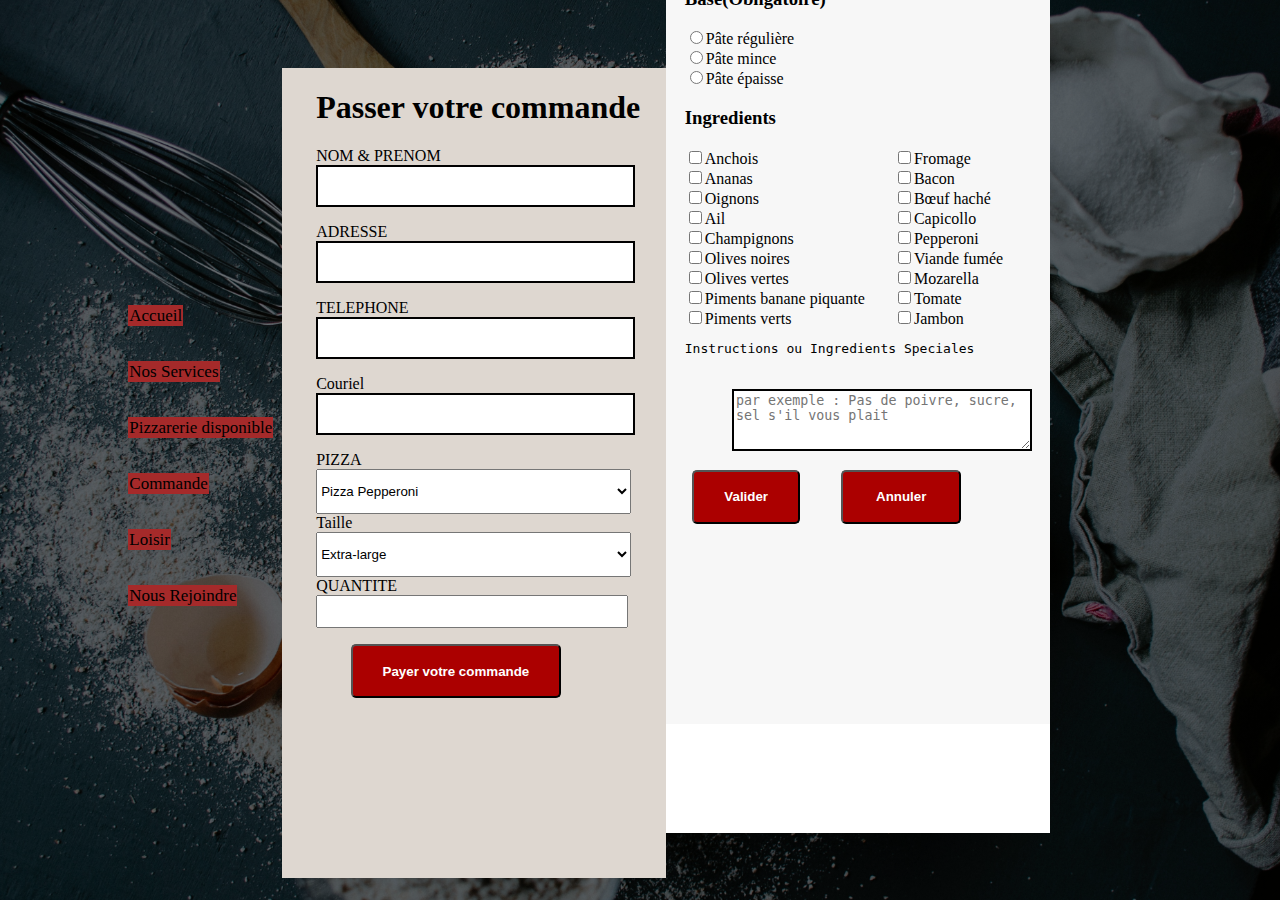
<file: Commande/commande.html>
<!DOCTYPE html>
<html>
<head>
	<meta charset="utf-8">
	<title>Faire votre commande</title>
	<link rel="icon" href="image/logo_pizza.png">
    <link rel="stylesheet" type="text/css" href="commande.css">
</head>
<body>
   

<div id="corp">

	<nav id="entete">
			
        <ul class="menu">
            <li><a href="../Accueil/index.html">Accueil</a></li>
            <li><a href="../Nos services/Nos services.html">Nos Services</a></li>
            <li><a href="../Pizzarerie/Pizzarie.html">Pizzarerie disponible</a></li>
            <li><a href="#">Commande</a></li>
            <li><a href="../Loisir/Loisir.html">Loisir</a></li>
            <li><a href="../Nous Rejoindre/Nous rejoindre.html">Nous Rejoindre</a></li>
        </ul>

    </nav>

	<div id="principale">
	   
		<div id="formulaire">

			<div id="gauche">
				<div id="texte">
                    <h1>Passer votre commande</h1>
			        <label>NOM & PRENOM</label><br>
			        <input type="text" Name="Nom">
				        <p></p>
			        <label>ADRESSE</label><br>
			        <input type="text" Name="adresse"><br>
				        <p></p>
			       <label>TELEPHONE</label><br>
			       <input type="number"> <br>
				       <p></p>
					<label>Couriel</label><br>
					<input type="text" Name="email">
						<p></p>
				</div>
				 
			    <div id="pizza">
				  <div>
					<label>PIZZA</label>
					<select name="Select" id="select" placeholder="select">
						   <option>Pizza Pepperoni</option>
						   <option>Pizza Diavola</option>
						   <option>Pizza Napolitaine</option>
						   <option>Pizza Hawaienne</option>
						   <option>Pizza Silicienne</option>
						   <option>Pizza Capricciosa</option>
						   <option>Pizza Montagnarde</option>
						   <option>Pizza au saumon fume</option>
						   <option>Pizza Marinara</option>
						   <option>Pizza Quatre saisons</option>
						   <option>Pizza Calzone</option>
						   <option>Pizza Toute garnie</option>
						   <option>Pizza a la viande fumee</option>
						   <option>Pizza Vegetariennes</option>
						   <option>Pizza Viande Extra</option>
						   <option>Special Pizza au Chocolat</option>
				     </select>
				 </div>
	   
				 <div>
					 <label>Taille</label>
					 <select name="text" id="mois">
						   <option>Extra-large</option>
						   <option>Large</option>
						   <option>Medium</option>
						   <option>Small</option>
				      </select>
				   </div>
	   
				   <div id="quantite">
					   <label>QUANTITE</label><br>
					   <input type="number"> <br>
						    <p></p>
				
				   <button class="commande" type="submit">Payer votre commande</button><br><br>
	   
			  </div>

		   </div>

			<div id="droite">

               <div id="contenue">
                  <h2>Confectionner a votre gout votre pizza </h2>
				
				<div id="contenue2">
				  <h3>Base(Obligatoire)</h3>
				  <input class="bordure" type="radio" name="base" value="Pâte régulière">Pâte régulière</input><br>
				  <input type="radio" name="base" value="Pâte mince">Pâte mince</input><br>
				  <input type="radio" name="base" value="Pâte épaisse">Pâte épaisse</input><br>
				</div>

				  <h3 class="ingredient">Ingredients</h3>

			  <div id="contenue3">
				
				<div id="left">
				  <input type="checkbox" name="Ingredients" value="Anchois">Anchois</input><br>
				  <input type="checkbox" name="Ingredients" value="Ananas">Ananas</input><br>
				  <input type="checkbox" name="Ingredients" value="Oignons">Oignons</input><br>
				  <input type="checkbox" name="Ingredients" value="Ail">Ail</input><br>
				  <input type="checkbox" name="Ingredients" value="Champignons">Champignons</input><br>
				  <input type="checkbox" name="Ingredients" value="Olives noires">Olives noires</input><br>
				  <input type="checkbox" name="Ingredients" value="Olives vertes">Olives vertes</input><br>
				  <input type="checkbox" name="Ingredients" value="Piments banane piquante">Piments banane piquante</input><br>
				  <input type="checkbox" name="Ingredients" value="Piments verts">Piments verts</input><br>
				</div>

			    <div id="right">
				  <input type="checkbox" name="Ingredients" value="Fromage">Fromage</input><br>
				  <input type="checkbox" name="Ingredients" value="Bacon">Bacon</input><br>
				  <input type="checkbox" name="Ingredients" value="Bœuf haché">Bœuf haché</input><br>
				  <input type="checkbox" name="Ingredients" value="Capicollo">Capicollo</input><br>
				  <input type="checkbox" name="Ingredients" value="Pepperoni">Pepperoni</input><br>
				  <input type="checkbox" name="Ingredients" value="Viande fumée">Viande fumée</input><br>
				  <input type="checkbox" name="Ingredients" value="Mozarella">Mozarella</input><br>
				  <input type="checkbox" name="Ingredients" value="Tomate">Tomate</input><br>
				  <input type="checkbox" name="Ingredients" value="Jambon">Jambon</input><br>
                </div>
			</div>

			<div id="instruction">
				  <pre><label>Instructions ou Ingredients Speciales</label><br>
				  <textarea placeholder="par exemple : Pas de poivre, sucre, sel s'il vous plait"></textarea></pre> 
						 <p></p>
			</div>  
               
			<!-- <div id="quantite">
				 <label>QUANTITE</label><br>
				 <input type="number"> <br>
					 <p></p>
			</div> -->
                      
			<div id="bouton">
			  <div>
				<button type="submit">Valider</button>
			  </div>

			  <div class="bt">
				<button>Annuler</button>
			  </div>

			</div>

		   </div>
	   
		</div>

   </div>


<div>

</body>
</html>
</file>
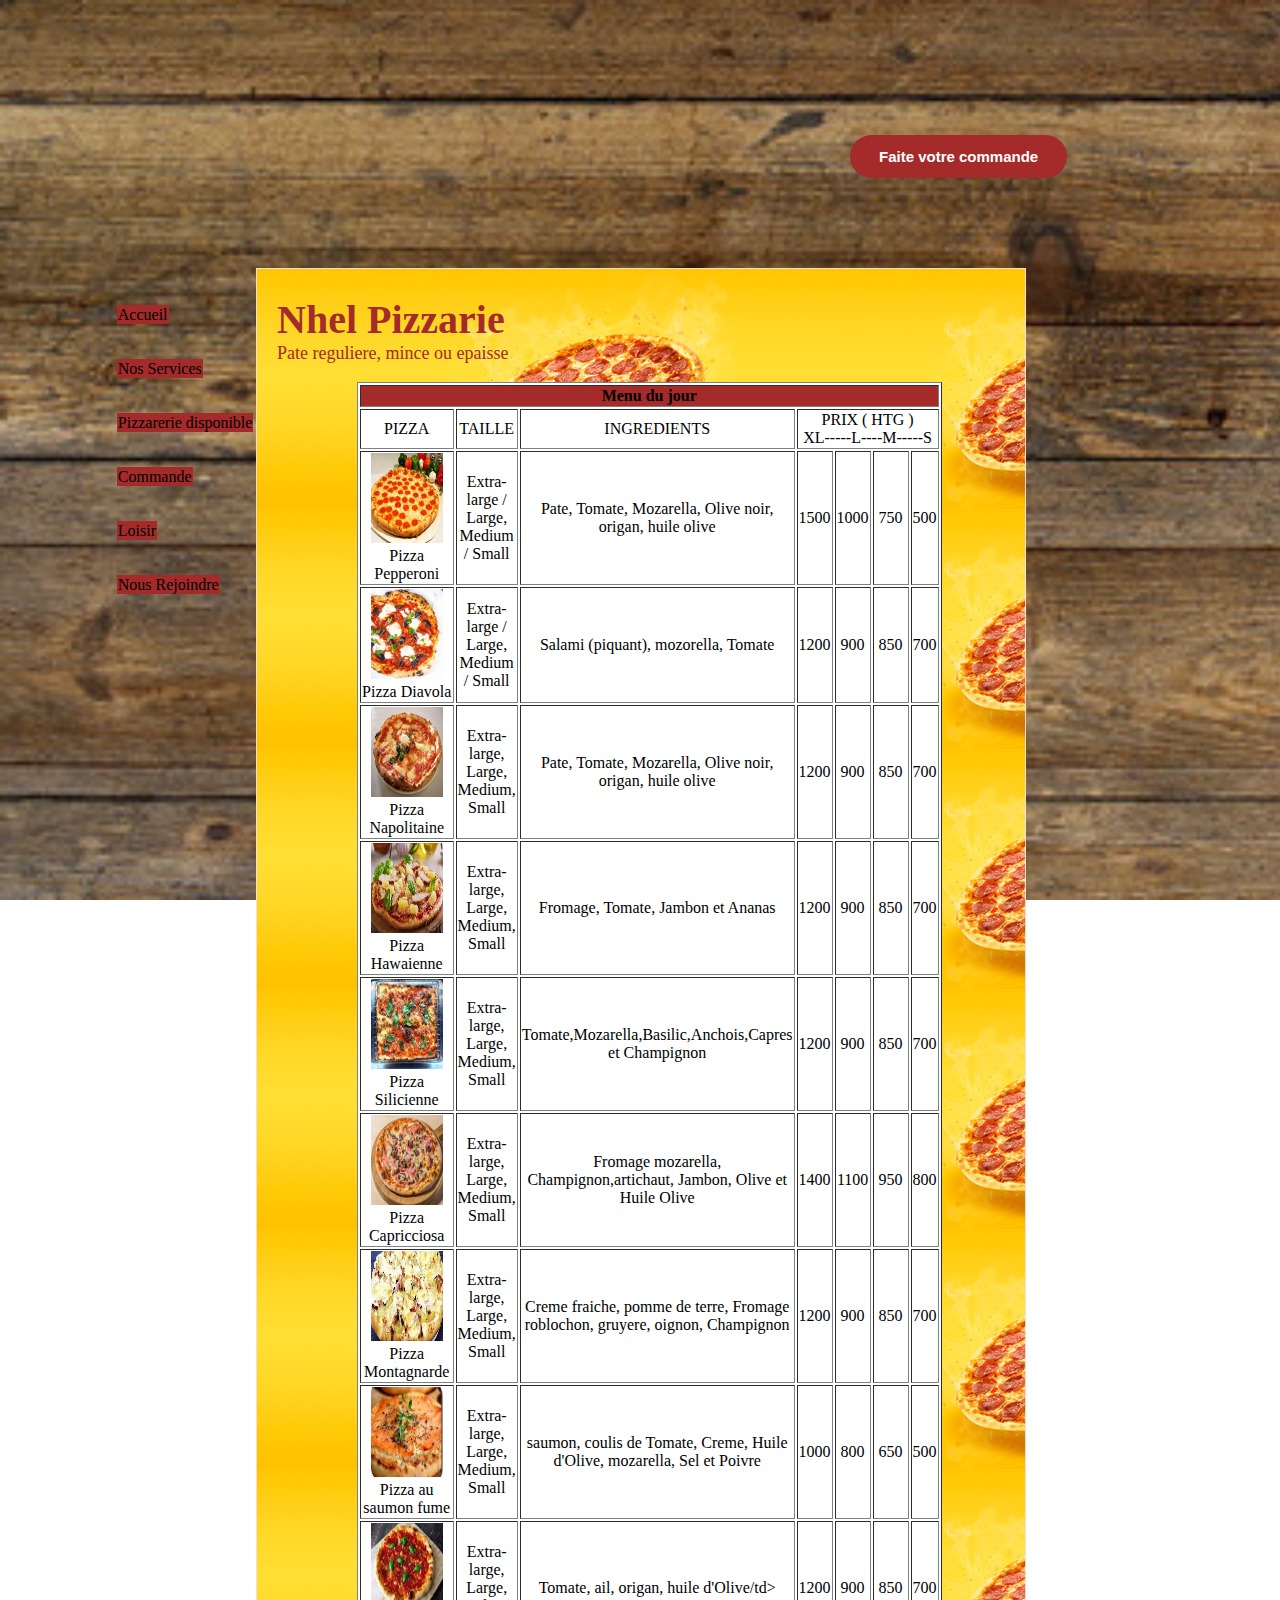
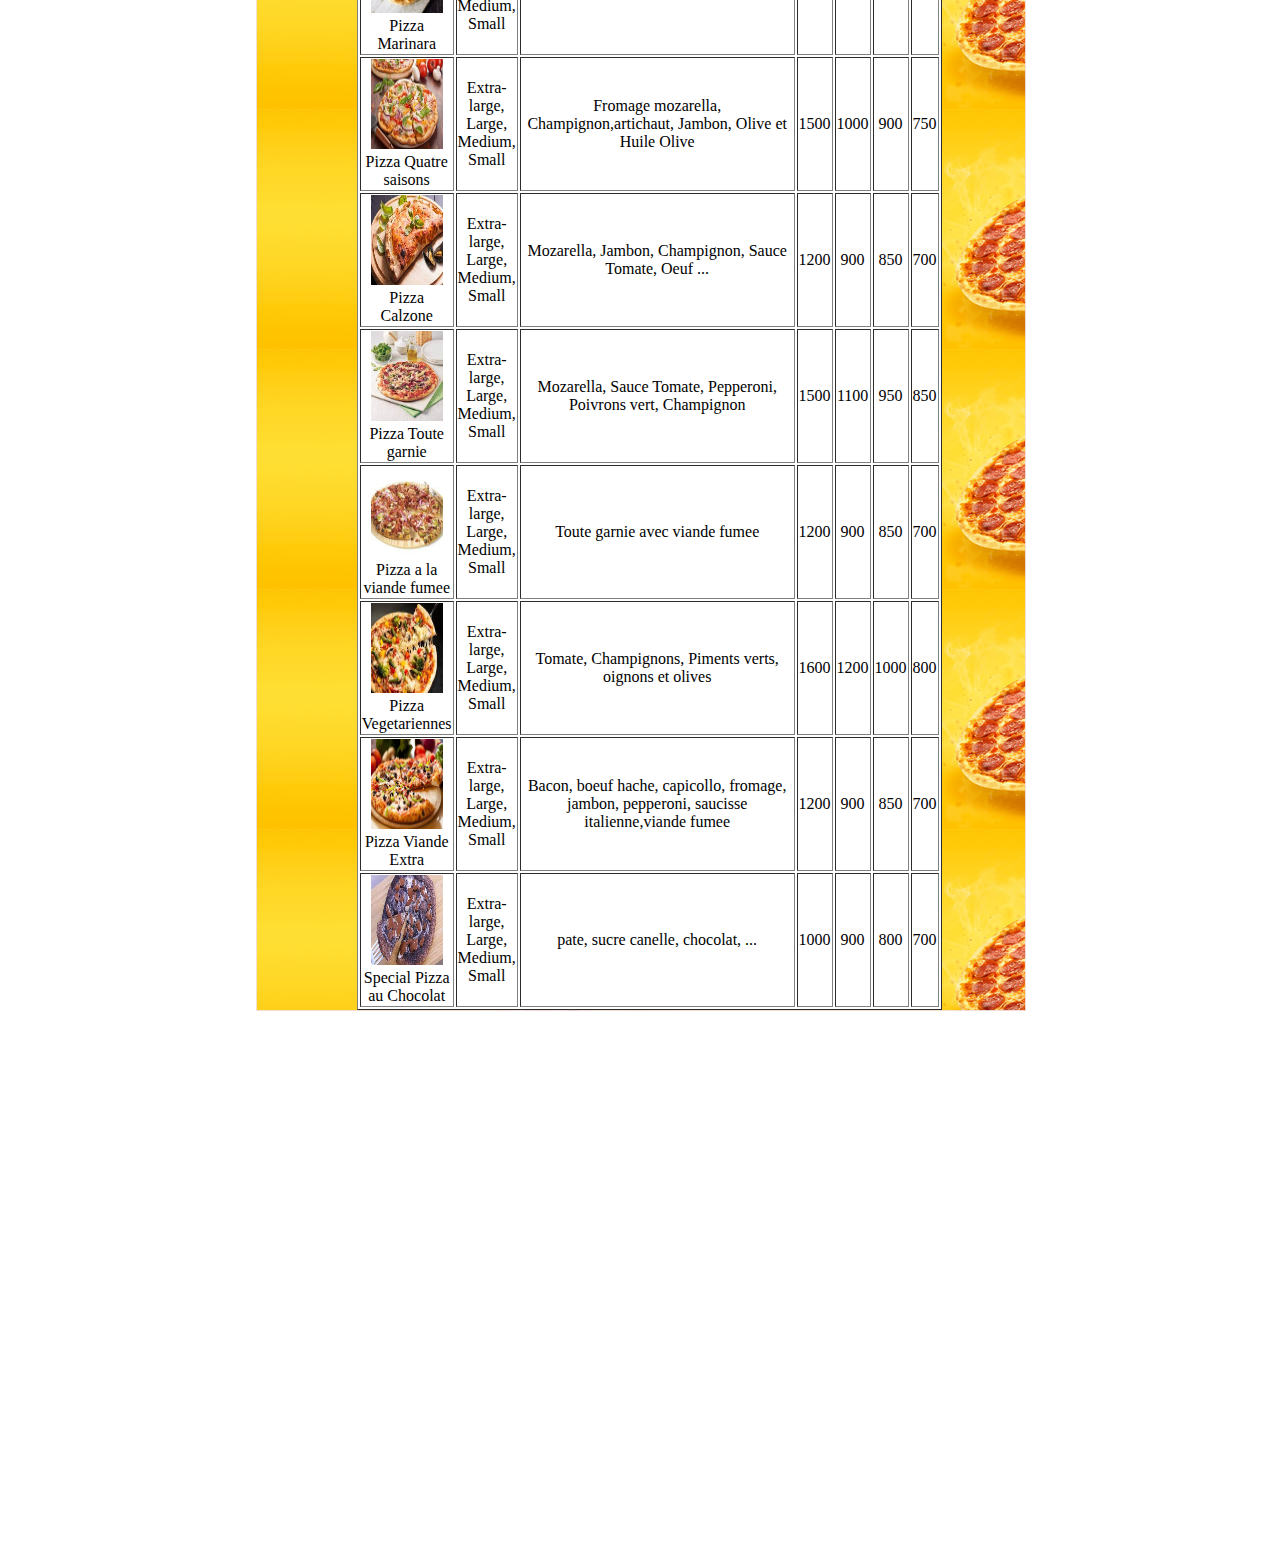
<file: Nos services/Nos services.html>
<!DOCTYPE html>
<html>
<head>
	<meta charset="utf-8">
	<title>Menu</title>
	<link rel="icon" href="image/logo_pizza.png">
    <link rel="stylesheet" type="text/css" href="Nos services.css">
</head>
<body>
  <div id="principale">
    <nav id="entete">
	<header>	
        <ul class="menu">
            <li><a href="../Accueil/index.html">Accueil</a></li>
            <li><a href="#">Nos Services</a></li>
            <li><a href="../Pizzarerie/Pizzarie.html">Pizzarerie disponible</a></li>
            <li><a href="../Commande/commande.html">Commande</a></li>
            <li><a href="../Loisir/Loisir.html">Loisir</a></li>
            <li><a href="../Nous Rejoindre/Nous rejoindre.html">Nous Rejoindre</a></li>
        </ul>

    </nav>

    <div id="menuTelephone">
        <ul class="MenuDeroulant">
             <li><a class="boutonMenu" href="#">Menu</a>
                  <ul class="sousMenu">
                     <li><a href="../Accueil/index.html">Accueil</a></li>
                     <li><a href="../Nos services/Nos services.html">Nos services</a></li>
                     <li><a href="../Pizzarerie/Pizzarie.html">Pizzarie</a></li>
                     <li><a href="../Commande/commande.html">Commande</a></li>
                     <li><a href="#">Loisir</a></li>
                     <li><a href="../Nous Rejoindre/Nous rejoindre.html">Nous rejoindre</a></li>
                 </ul>
             </li> 
        </ul>    
    </div>

</header>
   
  <div id="contenue1">

    <div id="gauche">
        
    </div>

    <div id="droite">
        <button><a href="../Commande/commande.html">Faite votre commande</a></button>
    </div>

  </div>
    <div id="contenue2">
 
     <div id="texte">
        <h1 class="texte2">Nhel Pizzarie</h1>
        <p>Pate reguliere, mince ou epaisse</p>
    </div>

    <div id="tableau">

      <table border="1"  >
        <thead> <th colspan="7" bgcolor=" brown"> Menu du jour</th>
            <tbody>
                <tr>
                    <td>PIZZA</td>
                    <td>TAILLE</td>
                    <td rowspan="1">INGREDIENTS</td>
                     <td colspan="4" >PRIX ( HTG ) <br>XL-----L----M-----S</td>
                </tr>

                <tr>
                    <td><img class="image" src="image/pepperoni.jpg"><br>Pizza Pepperoni</td>
                    <td>Extra-large / Large, Medium / Small</td>
                    <td>Pate, Tomate, Mozarella, Olive noir, origan, huile olive</td>
                    <td>1500</td>
                    <td>1000</td>
                    <td>750</td>
                    <td>500</td>
                </tr>

                <tr>
                    <td><img class="image" src="image/diavola.jpg"><br>Pizza Diavola</td>
                    <td>Extra-large / Large, Medium / Small</td>
                    <td>Salami (piquant), mozorella, Tomate</td>
                    <td>1200</td>
                    <td>900</td>
                    <td>850</td>
                    <td>700</td>
                </tr> 
                
                <tr>
                    <td><img class="image" src="image/napolitaine.jpg"><br>Pizza Napolitaine</td>
                    <td>Extra-large, Large, Medium, Small</td>
                    <td>Pate, Tomate, Mozarella, Olive noir, origan, huile olive</td>
                    <td>1200</td>
                    <td>900</td>
                    <td>850</td>
                    <td>700</td>
                </tr>

                <tr >
                    <td><img class="image" src="image/hawainne.jpg"><br>Pizza Hawaienne</td>
                    <td>Extra-large, Large, Medium, Small</td>
                    <td>Fromage, Tomate, Jambon et Ananas</td>
                    <td>1200</td>
                    <td>900</td>
                    <td>850</td>
                    <td>700</td>
                </tr>

                <tr>
                    <td><img class="image" src="image/silicienne.jpg"><br>Pizza Silicienne</td>
                    <td>Extra-large, Large, Medium, Small</td>
                    <td>Tomate,Mozarella,Basilic,Anchois,Capres et Champignon</td>
                    <td>1200</td>
                    <td>900</td>
                    <td>850</td>
                    <td>700</td>
                </tr>

                <tr>
                    <td><img class="image" src="image/capricciosa.jpg"><br>Pizza Capricciosa</td>
                    <td>Extra-large, Large, Medium, Small</td>
                    <td>Fromage mozarella, Champignon,artichaut, Jambon, Olive et Huile Olive</td>
                    <td>1400</td>
                    <td>1100</td>
                    <td>950</td>
                    <td>800</td>
                </tr>

                <tr>
                    <td><img class="image" src="image/montagnarde.jpg"><br>Pizza Montagnarde</td>
                    <td>Extra-large, Large, Medium, Small</td>
                    <td>Creme fraiche, pomme de terre, Fromage roblochon, gruyere, oignon, Champignon</td>
                    <td>1200</td>
                    <td>900</td>
                    <td>850</td>
                    <td>700</td>
                </tr> 

                <tr>
                    <td><img class="image" src="image/saumon.jpg"><br>Pizza au saumon fume</td>
                    <td>Extra-large, Large, Medium, Small</td>
                    <td>saumon, coulis de Tomate, Creme, Huile d'Olive, mozarella, Sel et Poivre</td>
                    <td>1000</td>
                    <td>800</td>
                    <td>650</td>
                    <td>500</td>
                </tr> 

                <tr>
                    <td><img class="image" src="image/marinara.jpg"><br>Pizza Marinara</td>
                    <td>Extra-large, Large, Medium, Small</td>
                    <td>Tomate, ail, origan, huile d'Olive/td>
                    <td>1200</td>
                    <td>900</td>
                    <td>850</td>
                    <td>700</td>
                </tr>
                
                <tr>
                    <td><img class="image" src="image/quatre_saisons.jpg"><br>Pizza Quatre saisons</td>
                    <td>Extra-large, Large, Medium, Small</td>
                    <td>Fromage mozarella, Champignon,artichaut, Jambon, Olive et Huile Olive</td>
                    <td>1500</td>
                    <td>1000</td>
                    <td>900</td>
                    <td>750</td>
                </tr>

                <tr>
                    <td><img class="image" src="image/calzone.jpg"><br>Pizza Calzone</td>
                    <td>Extra-large, Large, Medium, Small</td>
                    <td>Mozarella, Jambon, Champignon, Sauce Tomate, Oeuf ...</td>
                    <td>1200</td>
                    <td>900</td>
                    <td>850</td>
                    <td>700</td>
                </tr>

                <tr>
                    <td><img class="image" src="image/garnie.jpg"><br>Pizza Toute garnie</td>
                    <td>Extra-large, Large, Medium, Small</td>
                    <td>Mozarella, Sauce Tomate, Pepperoni, Poivrons vert, Champignon</td>
                    <td>1500</td>
                    <td>1100</td>
                    <td>950</td>
                    <td>850</td>
                </tr>

                <tr>
                    <td><img class="image" src="image/viande_fume.jpg"><br>Pizza a la viande fumee</td>
                    <td>Extra-large, Large, Medium, Small</td>
                    <td>Toute garnie avec viande fumee</td>
                    <td>1200</td>
                    <td>900</td>
                    <td>850</td>
                    <td>700</td>
                </tr>

                <tr>
                    <td><img class="image" src="image/vegetarienne.jpg"><br>Pizza Vegetariennes</td>
                    <td>Extra-large, Large, Medium, Small</td>
                    <td>Tomate, Champignons, Piments verts, oignons et olives</td>
                    <td>1600</td>
                    <td>1200</td>
                    <td>1000</td>
                    <td>800</td>
                </tr>

                <tr>
                    <td><img class="image" src="image/viande-extra.jpg"><br>Pizza Viande Extra</td>
                    <td>Extra-large, Large, Medium, Small</td>
                    <td>Bacon, boeuf hache, capicollo, fromage, jambon, pepperoni, saucisse italienne,viande fumee</td>
                    <td>1200</td>
                    <td>900</td>
                    <td>850</td>
                    <td>700</td>
                </tr>

                <tr>
                    <td><img class="image" src="image/chocolat.jpg"><br> Special Pizza au Chocolat</td>
                    <td>Extra-large, Large, Medium, Small</td>
                    <td>pate, sucre canelle, chocolat, ...</td>
                    <td>1000</td>
                    <td>900</td>
                    <td>800</td>
                    <td>700</td>
                </tr>

            </tbody>
            
        </thead>
      </table>

    </div>
</div>
</div>

</body>
</html>
</file>
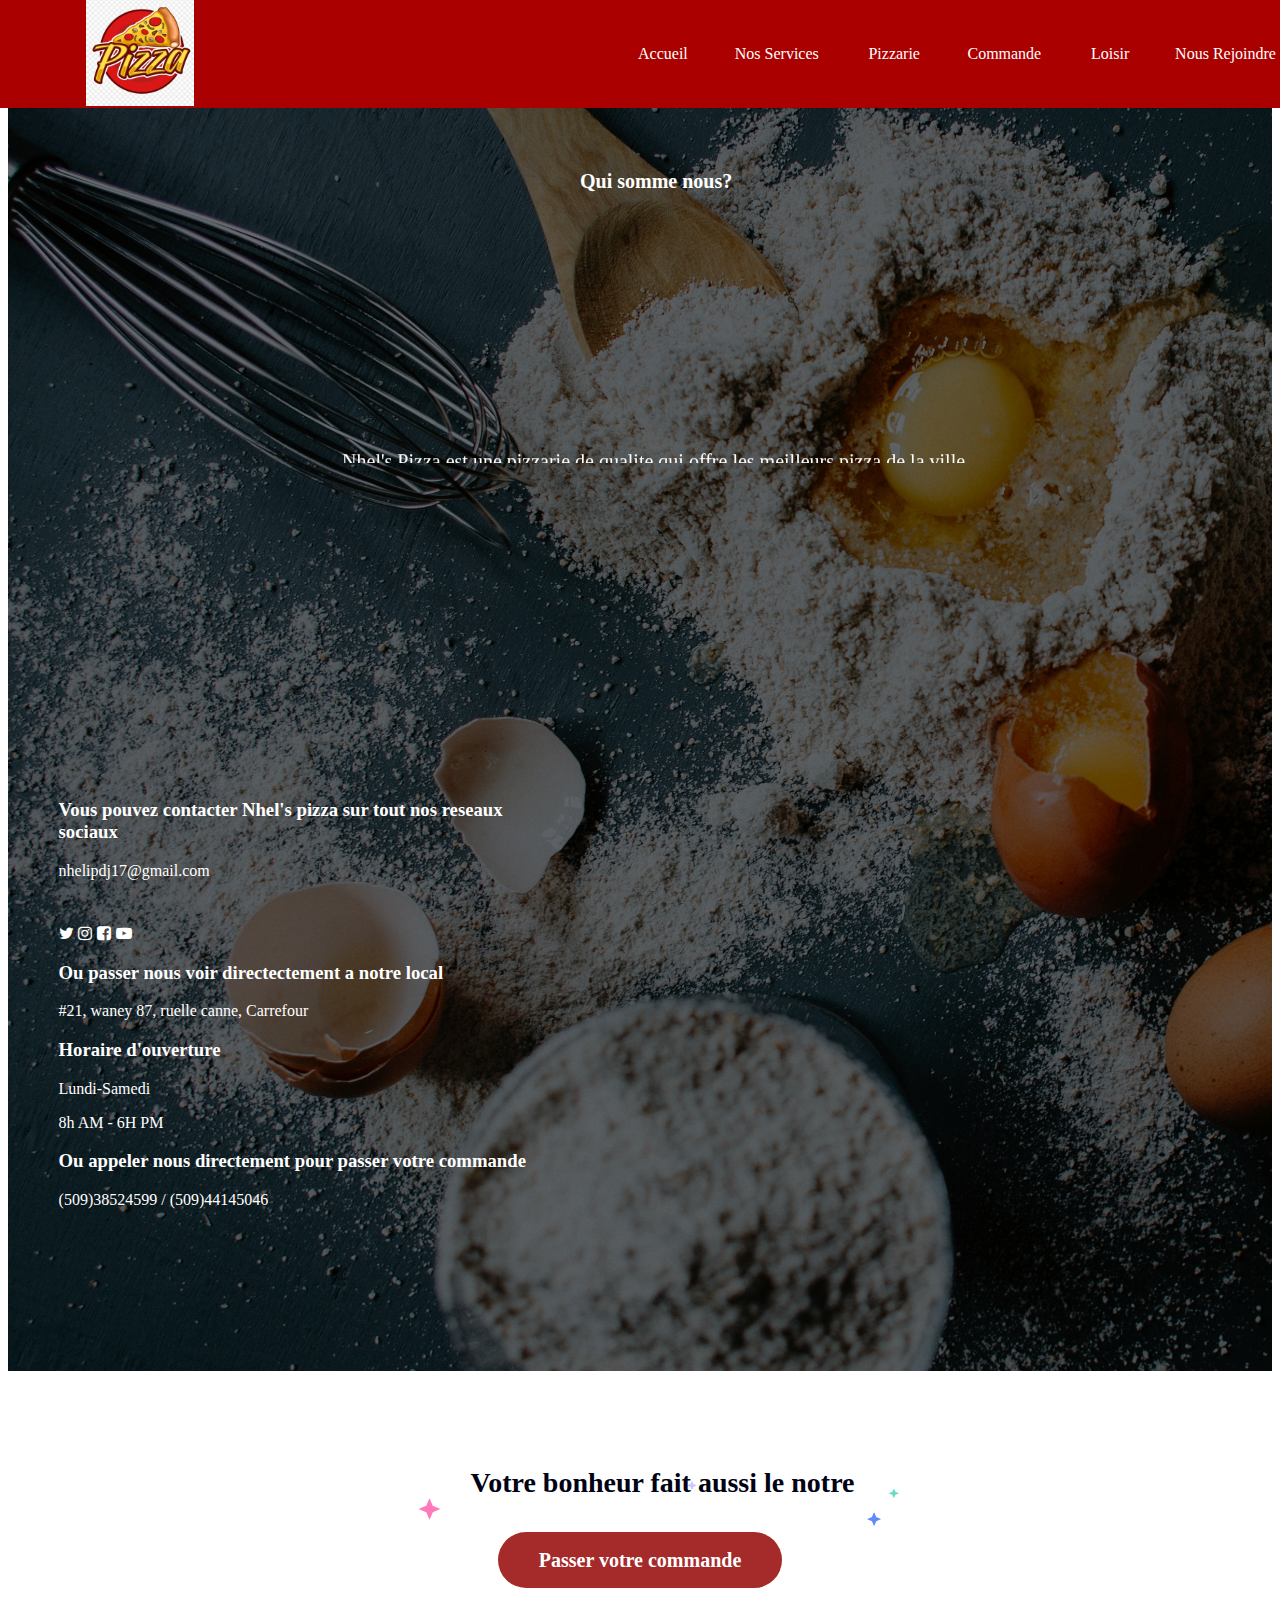
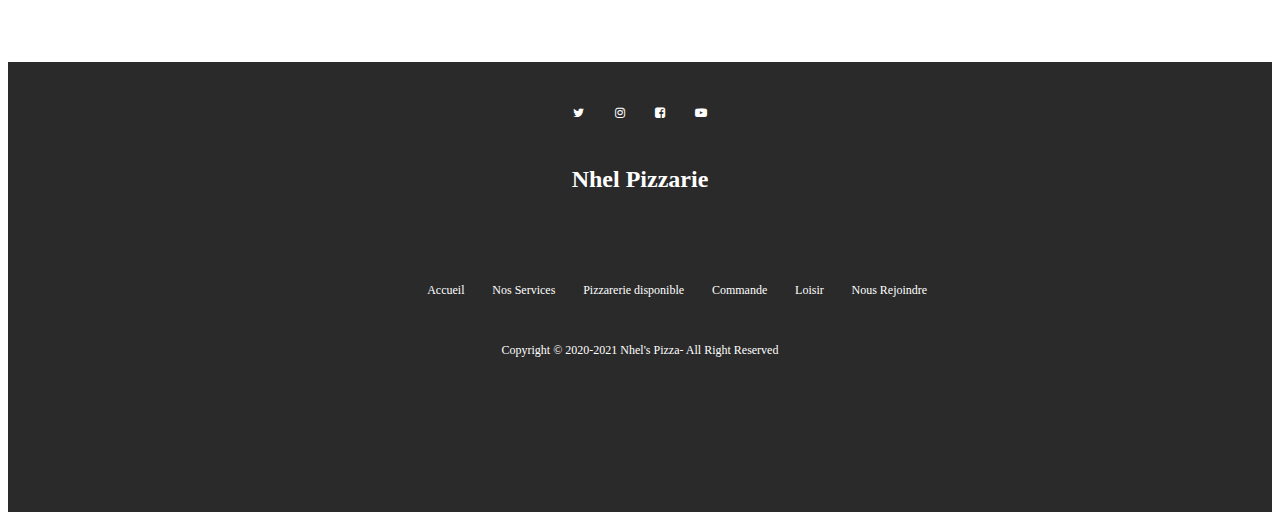
<file: Nous Rejoindre/Nous rejoindre.html>
<!DOCTYPE html>
<html>
<head>
	<meta charset="utf-8">
	<title>Nous Rejoindre</title>
    <link rel="icon" href="image/logo_pizza.png">
    <link rel="stylesheet" type="text/css" href="Nous rejoindre.css">
    <link href="https://stackpath.bootstrapcdn.com/font-awesome/4.7.0/css/font-awesome.min.css" rel="stylesheet">
</head>
<body>

    <header>
		<nav id="entete">

			<div id="logo_princ">
              <img class="logo" src="image/Pizza-logo.png">
			</div>

			<ul class="menu">
				<li><a href="../Accueil/index.html">Accueil</a></li>
				<li><a href="../Nos services/Nos services.html">Nos Services</a></li>
				<li><a href="../Pizzarerie/Pizzarie.html">Pizzarie</a></li>
				<li><a href="../Commande/commande.html">Commande</a></li>
				<li><a href="../Loisir/Loisir.html">Loisir</a></li>
				<li><a href="#">Nous Rejoindre</a></li>
			</ul>
		</nav>
  </header>

<div class="principale">
    <div>
        <h1>Nous Sommes heureux de vous servir les meilleures pizza ! Contacter nous.</h1>
    </div>

<div id="Boite">
<div id="boite">
<h2>Qui somme nous?</h2>
<marquee direction="up" scrollamount="2" height="250" width="450">Nhel's Pizza est une pizzarie de qualite qui offre les meilleurs pizza de la ville. Nous offrons un service en ligne qui permette a nos clients de passer leur commande en etant chez eux. Depuis 1 an sur le terrain, Nhel's Pizzarie permet de manger quelque chose de succulent assez rapidement, et sans grande préparation. Si vous décidez de commander une pizza dans une pizzeria, n'hesiter pas a passer votre commande avec Nhel's Pizzarie. Vous ne serez pas decu .</marquee>
</div>
</div>



    <div id="contact">
        <h3>Vous pouvez contacter Nhel's pizza sur tout nos reseaux sociaux</h3>
        <p>nhelipdj17@gmail.com</p>
        <div id="onglet">
            <a class="icon" href="https://twitter.com"><i class="fa fa-twitter"></i></a>
            <a class="icon" href="https://www.instagram.com"><i class="fa fa-instagram"></i></a>
            <a class="facebook" href="https://web.facebook.com"><i class="fa fa-facebook-square" aria-hidden="true"></i></a>
            <a class="icon" href="https://www.youtube.com"><i class="fa fa-youtube-play"></i></a>
         </div>
        <h3>Ou passer nous voir directectement a notre local</h3>
        <p>#21, waney 87, ruelle canne, Carrefour</p>
         <h3>Horaire d'ouverture</h3>
         <p>Lundi-Samedi</p>
         <p>8h AM - 6H PM</p>

         <h3>Ou appeler nous directement pour passer votre commande</h3>
         <p> (509)38524599 / (509)44145046</p>
    </div>

    <!-- <div class="map">
        <iframe src="https://www.google.com/maps/embed?pb=!1m18!1m12!1m3!1d753.5139744174899!2d-72.3048807707821!3d40.936442098706756!2m3!1f0!2f0!3f0!3m2!1i1024!2i768!4f13.1!3m3!1m2!1s0x89e8bddf7f1201f1%3A0xa38088f713af422a!2s2408%20Montauk%20Hwy%20%232a%2C%20Bridgehampton%2C%20NY%2011932%2C%20%C3%89tats-Unis!5e0!3m2!1sfr!2sht!4v1633099103800!5m2!1sfr!2sht" style="border:0;" allowfullscreen="" loading="lazy"></iframe>
    </div> -->

</div>

<div id="contenue2">
    <img class="etoile" src="image/etoile2.svg">
    <h2>Votre bonheur fait aussi le notre</h2>
    
    <a class="bouton" href="index">Passer votre commande</a>
    
</div>
<footer>
    <div id="footer">
     
        <div id="onglet">
           <!-- <h2>CONNECTE-TOI AVEC NOUS</h2> -->
           <a class="icon" href="https://twitter.com"><i class="fa fa-twitter"></i></a>
           <a class="icon" href="https://www.instagram.com"><i class="fa fa-instagram"></i></a>
           <a class="facebook" href="https://web.facebook.com"><i class="fa fa-facebook-square" aria-hidden="true"></i></a>
           <a class="icon" href="https://www.youtube.com"><i class="fa fa-youtube-play"></i></a>
        </div>
   
        <h1 class="pizz">Nhel Pizzarie</h1>
   
        <ul class="menu2">
           <li><a href="#">Accueil</a></li>
           <li><a href="#">Nos Services</a></li>
           <li><a>Pizzarerie disponible</a></li>
           <li><a>Commande</a></li>
           <li><a>Loisir</a></li>
           <li><a>Nous Rejoindre</a></li>
        </ul>
   
        <p class="pied">
           Copyright &copy; 2020-2021 Nhel's Pizza- All Right Reserved
        </p>
   
      </div>
   
</footer>
</body>
</html>
</file>
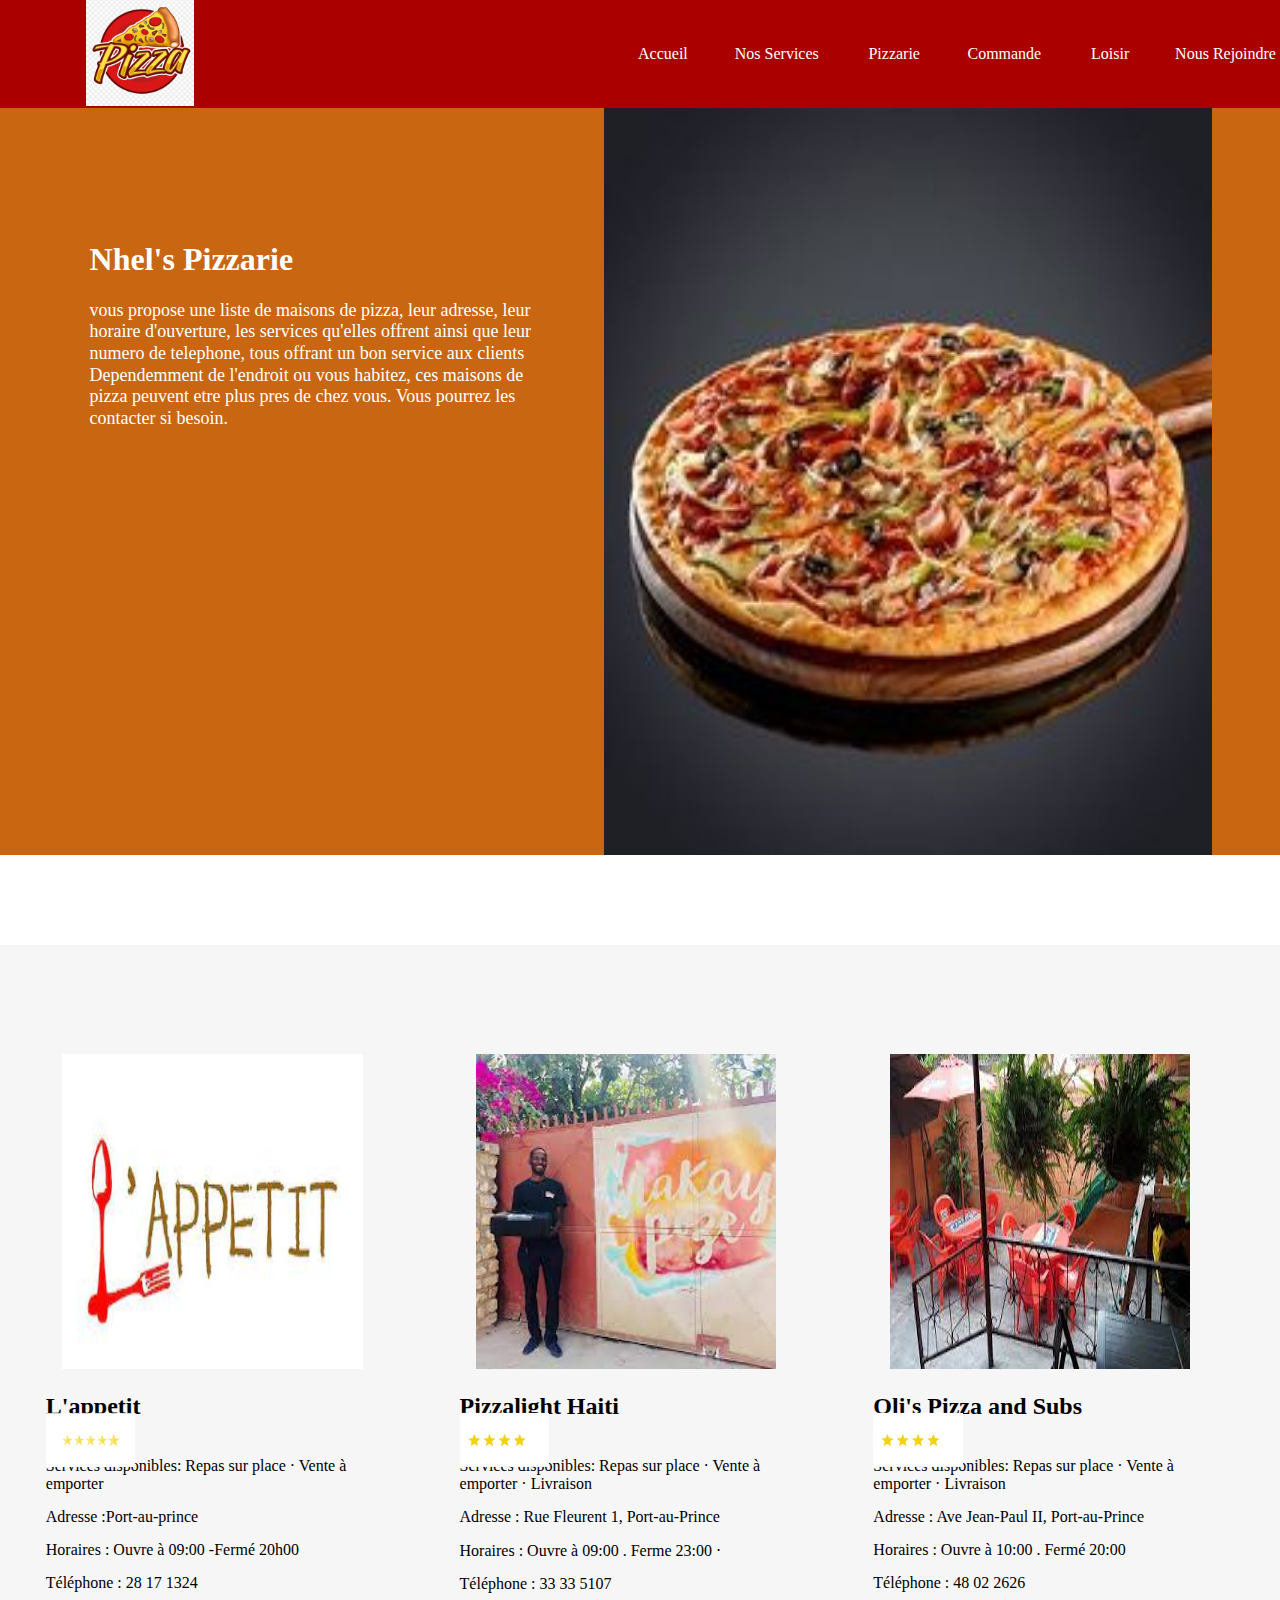
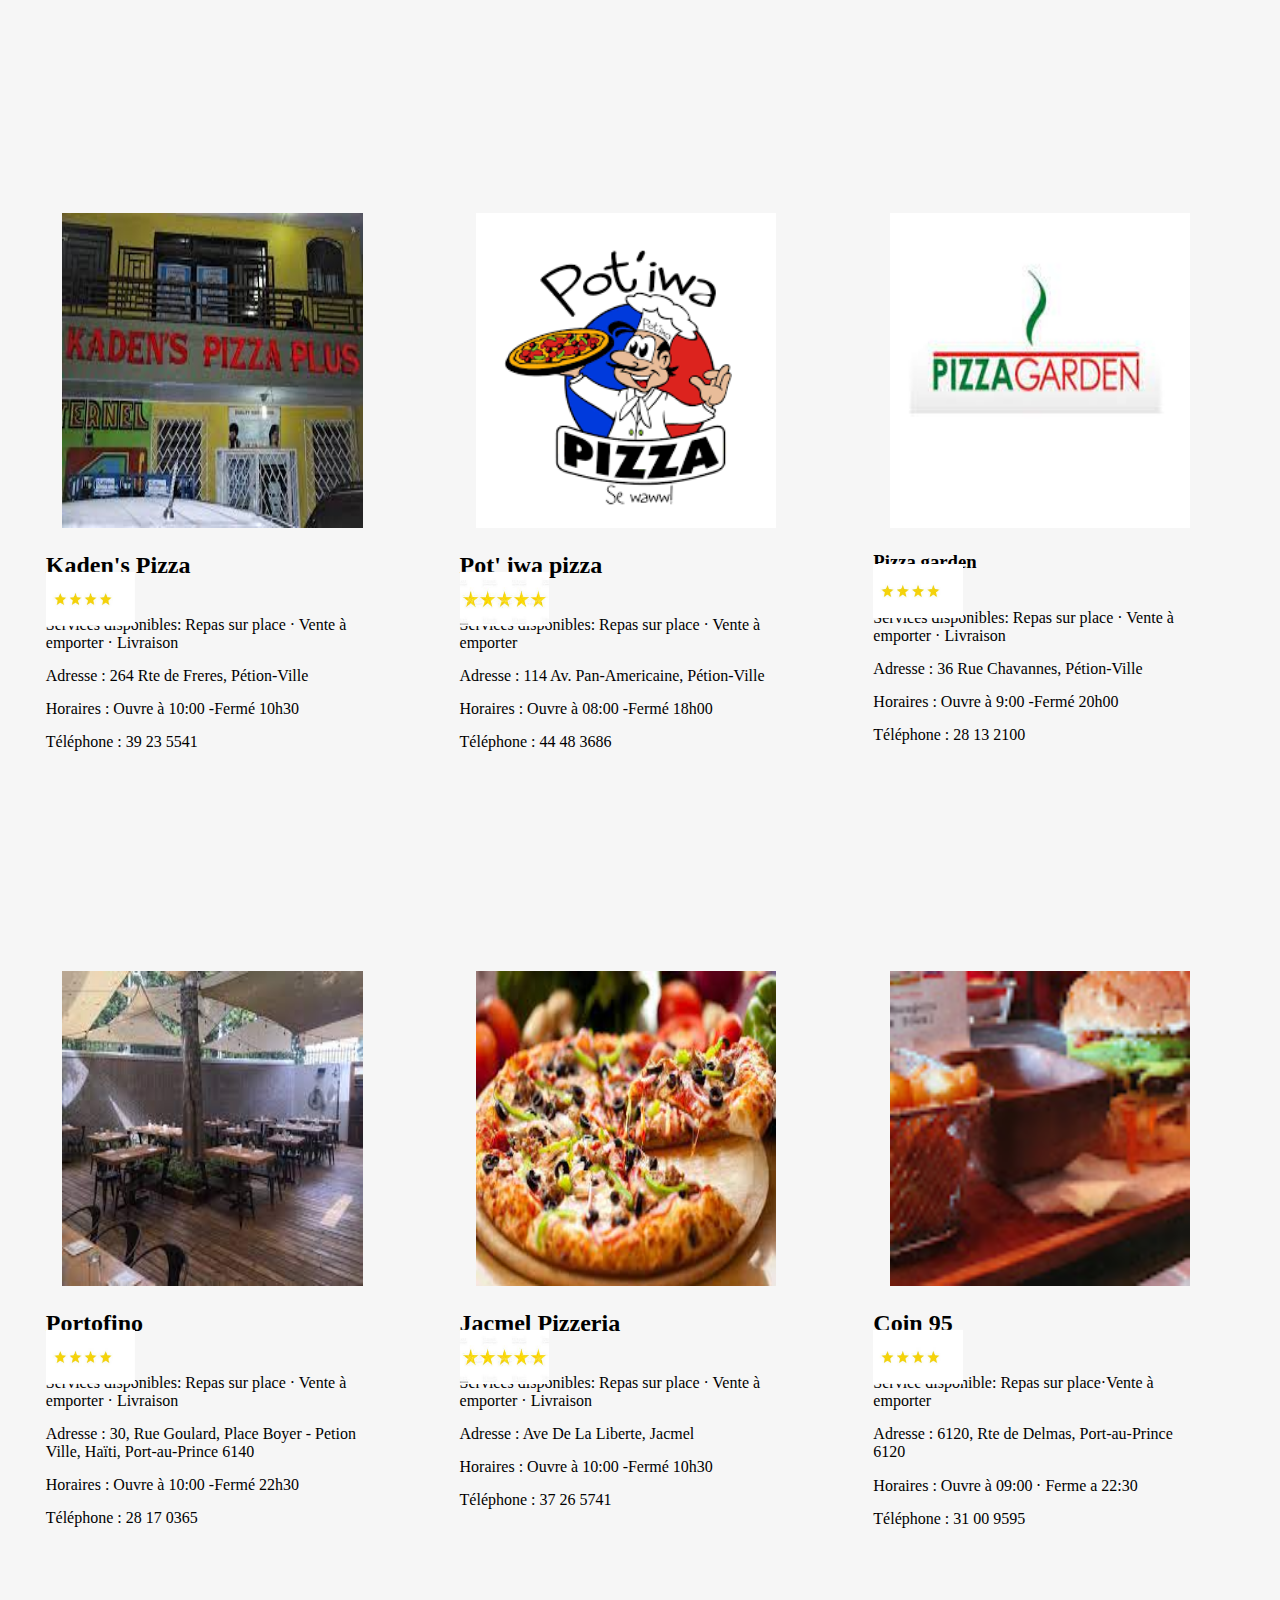
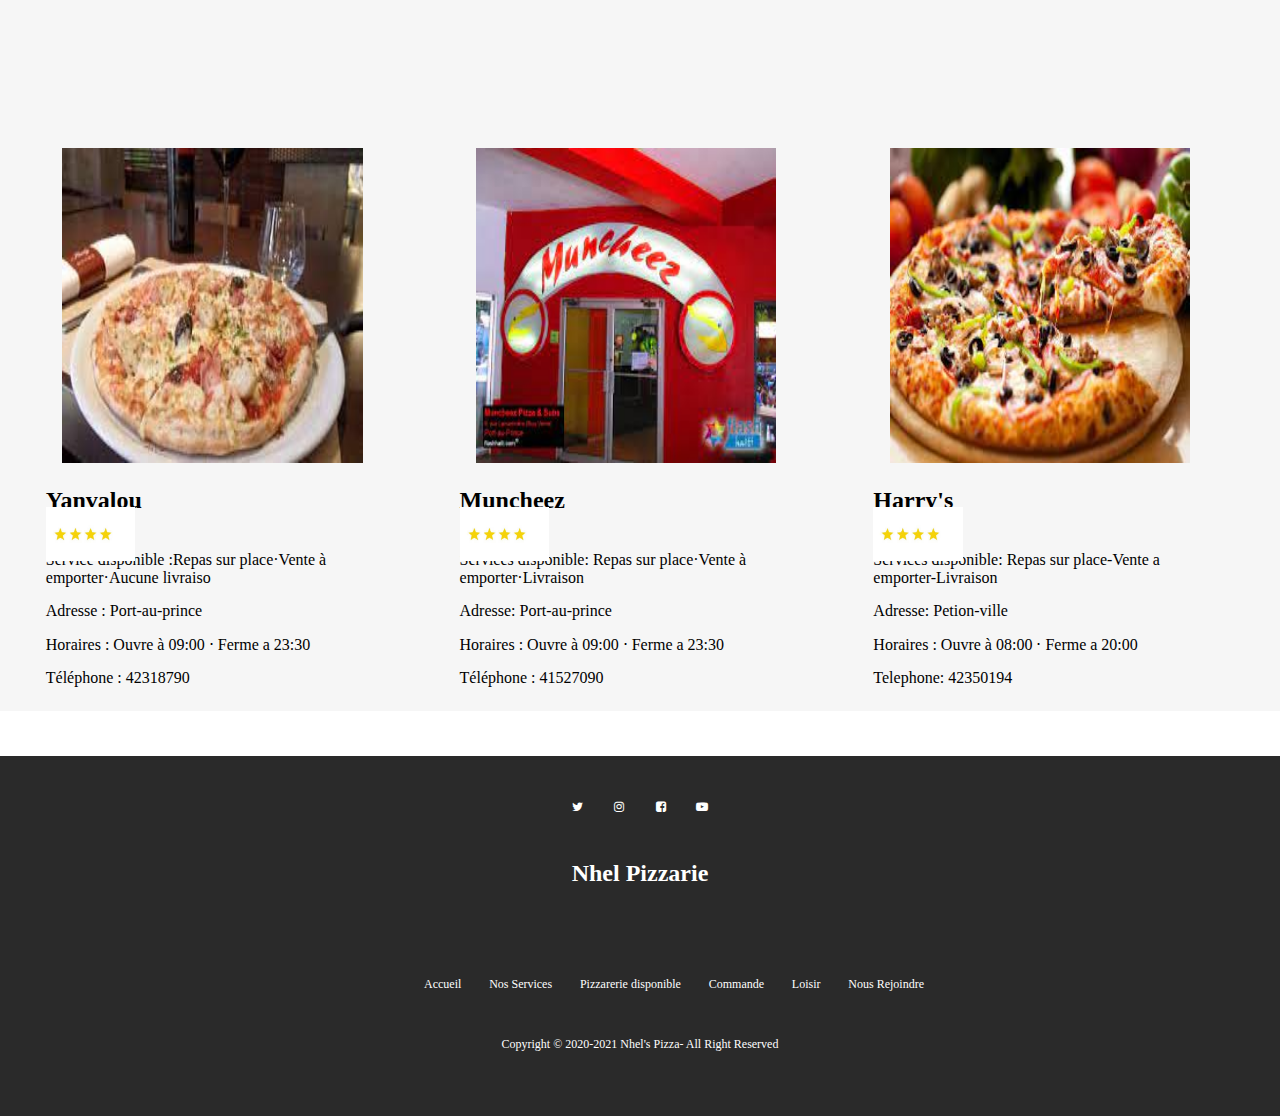
<file: Pizzarerie/Pizzarie.html>
<!DOCTYPE html>
<html>
<head>
	<meta charset="utf-8">
	<title>Nhel's Pizza</title>
	<link rel="icon" href="image/logo_pizza.png">
    <link rel="stylesheet" type="text/css" href="Pizzarie.css">
    <link href="https://stackpath.bootstrapcdn.com/font-awesome/4.7.0/css/font-awesome.min.css" rel="stylesheet">
  </head>
<body>
  
    <header>
		<nav id="entete">

			<div id="logo_princ">
              <img class="logo" src="image/Pizza-logo.png">
			</div>

			<ul class="menu">
				<li><a href="../Accueil/index.html">Accueil</a></li>
				<li><a href="../Nos services/Nos services.html">Nos Services</a></li>
				<li><a href="#">Pizzarie</a></li>
				<li><a href="../Commande/commande.html">Commande</a></li>
				<li><a href="../Loisir/Loisir.html">Loisir</a></li>
				<li><a href="../Nous Rejoindre/Nous rejoindre.html">Nous Rejoindre</a></li>
			</ul>
		</nav>

        <div id="menuTelephone">
            <ul class="MenuDeroulant">
                 <li><a class="boutonMenu" href="#">Menu</a>
                      <ul class="sousMenu">
                         <li><a href="../Accueil/index.html">Accueil</a></li>
                         <li><a href="../Nos services/Nos services.html">Nos services</a></li>
                         <li><a href="../Pizzarerie/Pizzarie.html">Pizzarie</a></li>
                         <li><a href="../Commande/commande.html">Commande</a></li>
                         <li><a href="#">Loisir</a></li>
                         <li><a href="../Nous Rejoindre/Nous rejoindre.html">Nous rejoindre</a></li>
                     </ul>
                 </li> 
            </ul>    
        </div>

  </header>

  <div id="tete">

        <!-- Partie gauche -->
    <div id="texte">
        <h1>Nhel's Pizzarie</h1>
         <p>vous propose une liste de maisons de pizza, leur adresse, leur horaire d'ouverture, les services qu'elles offrent ainsi que leur numero de telephone, tous offrant un bon service aux clients
         Dependemment de l'endroit ou vous habitez, ces maisons de pizza peuvent etre plus pres de chez vous. Vous pourrez les contacter si besoin. </p>
    </div>

        <!-- Partie droite -->
   <div id="image">
       <img class="chillin" src="image/pizza.jpg">
   </div>
       
  </div>


    <div id="principale">
      
           <div class="contenue">
                <img class="image" src="image/l'appetit.jpg">
                <h2>L'appetit</h2>
                <img class="etoile" src="image/5etoile.jpg"><br>
                <p>Services disponibles: Repas sur place · Vente à emporter</p>
               <p>Adresse :Port-au-prince </p>
               <p>Horaires : Ouvre à 09:00 -Fermé 20h00 </p>
               <p>Téléphone : 28 17 1324</p>
           </div>

           <div  class="contenue">
                <img class="image" src="image/pizzalight.jpg" >
                <h2>Pizzalight Haiti</h2>
                <img class="etoile" src="image/4-etoile.jpg"><br>
                <p>Services disponibles: Repas sur place · Vente à emporter · Livraison</p>
                <p>Adresse : Rue Fleurent 1, Port-au-Prince</p>
                <p>Horaires : Ouvre à 09:00 . Ferme 23:00 ⋅</p>
                <p>Téléphone : 33 33 5107</p>
           </div>

           <div  class="contenue">
               <img class="image" src="image/Oli's.jpg">
               <h2>Oli's Pizza and Subs</h2>
               <img class="etoile" src="image/4-etoile.jpg"><br>
               <p>Services disponibles: Repas sur place · Vente à emporter · Livraison</p>
               <p>Adresse : Ave Jean-Paul II, Port-au-Prince</p>
               <p>Horaires : Ouvre à 10:00 . Fermé  20:00</p>
               <p>Téléphone : 48 02 2626</p>
           </div>
           
           <div  class="contenue">
            <img class="image" src="image/Kaden's.jpg" >
            <h2>Kaden's Pizza</h2>
            <img class="etoile" src="image/4-etoile.jpg"><br>
            <p>Services disponibles: Repas sur place · Vente à emporter · Livraison</p>
            <p>Adresse : 264 Rte de Freres, Pétion-Ville</p>
            <p>Horaires : Ouvre à 10:00 -Fermé 10h30 </p>
           <p>Téléphone : 39 23 5541</p>
       </div>

       <div  class="contenue">
           <img class="image" src="image/potiwa.png">
           <h2>Pot' iwa pizza</h2>
           <img class="etoile" src="image/icon_etoile.jpg"><br>
           <p>Services disponibles: Repas sur place · Vente à emporter</p>
           <p>Adresse : 114 Av. Pan-Americaine, Pétion-Ville</p>
           <p>Horaires : Ouvre à 08:00 -Fermé 18h00 </p>
           <p>Téléphone : 44 48 3686</p>
       </div>

       <div  class="contenue">
        <img class="image" src="image/pizzaGarden.jpg">
        <h3>Pizza garden</h3>
        <img class="etoile" src="image/4-etoile.jpg"><br>
        <p>Services disponibles: Repas sur place · Vente à emporter · Livraison</p>
        <p>Adresse : 36 Rue Chavannes, Pétion-Ville</p>
        <p>Horaires : Ouvre à 9:00 -Fermé 20h00 </p>
       <p>Téléphone : 28 13 2100</p>
   </div>

   <div  class="contenue">
        <img class="image" src="image/portofino.jpg">
        <h2>Portofino</h2>
        <img class="etoile" src="image/4-etoile.jpg"><br>
        <p>Services disponibles: Repas sur place · Vente à emporter · Livraison</p>
        <p>Adresse : 30, Rue Goulard, Place Boyer - Petion Ville, Haïti, Port-au-Prince 6140</p>
        <p>Horaires : Ouvre à 10:00 -Fermé 22h30 </p>
       <p>Téléphone : 28 17 0365</p>
   </div>

   <div class="contenue">  
       <img class="image" src="image/jacmel.jpg">
       <h2>Jacmel Pizzeria</h2>
       <img class="etoile" src="image/icon_etoile.jpg"><br>
       <p>Services disponibles: Repas sur place · Vente à emporter · Livraison</p>
       <p>Adresse : Ave De La Liberte, Jacmel</p>
       <p>Horaires : Ouvre à 10:00 -Fermé 10h30 </p>
       <p>Téléphone : 37 26 5741</p>
   </div>

   <div  class="contenue">
    <img class="image" src="image/coin95.jpg">
    <h2>Coin 95</h2>
    <img class="etoile" src="image/4-etoile.jpg"><br>
    <p>Service disponible: Repas sur place·Vente à emporter</p>
   <p>Adresse : 6120, Rte de Delmas, Port-au-Prince 6120 </p>
   <p>Horaires : Ouvre à 09:00 ⋅ Ferme a 22:30 </p>
   <p>Téléphone : 31 00 9595</p>
</div>

<div  class="contenue">
    <img class="image" src="image/yanvalou.jpg">
    <h2>Yanvalou</h2>
    <img class="etoile" src="image/4-etoile.jpg"><br>
    <p>Service disponible :Repas sur place·Vente à emporter·Aucune livraiso</p>
   <p>Adresse : Port-au-prince</p>
   <p>Horaires : Ouvre à 09:00 ⋅ Ferme a 23:30 </p>
   <p>Téléphone : 42318790</p>
</div>

<div  class="contenue">
   <img class="image" src="image/muncheez.jpg">
   <h2>Muncheez</h2>
   <img class="etoile" src="image/4-etoile.jpg"><br>
   <p>Services disponible: Repas sur place·Vente à emporter·Livraison</p>
   <p>Adresse: Port-au-prince</p>
   <p>Horaires : Ouvre à 09:00 ⋅ Ferme a 23:30 </p>
   <p>Téléphone : 41527090</p>
</div>

<div  class="contenue">
    <img class="image" src="image/harry's.jpg">
    <h2>Harry's</h2>
    <img class="etoile" src="image/4-etoile.jpg"><br>
    <p>Services disponible: Repas sur place-Vente a emporter-Livraison</p>
   <p>Adresse: Petion-ville</p>
   <p>Horaires : Ouvre à 08:00 ⋅ Ferme a 20:00 </p>
   <p>Telephone: 42350194</p>
</div>

    </div>


    <footer>

        <div id="footer">
     
          <div id="onglet">
             <!-- <h2>CONNECTE-TOI AVEC NOUS</h2> -->
             <a class="icon" href="https://twitter.com"><i class="fa fa-twitter"></i></a>
             <a class="icon" href="https://www.instagram.com"><i class="fa fa-instagram"></i></a>
             <a class="facebook" href="https://web.facebook.com"><i class="fa fa-facebook-square" aria-hidden="true"></i></a>
             <a class="icon" href="https://www.youtube.com"><i class="fa fa-youtube-play"></i></a>
          </div>
     
          <h1 class="pizza">Nhel Pizzarie</h1>
     
          <ul class="menu2">
             <li><a href="#">Accueil</a></li>
             <li><a href="#">Nos Services</a></li>
             <li><a>Pizzarerie disponible</a></li>
             <li><a>Commande</a></li>
             <li><a>Loisir</a></li>
             <li><a>Nous Rejoindre</a></li>
          </ul>
     
          <p class="pied">
             Copyright &copy; 2020-2021 Nhel's Pizza- All Right Reserved
          </p>
     
        </div>
     
      </footer>

</body>
</html>
</file>
<file: Commande/commande.css>
body{
    margin: 0;
    padding: 0;
    box-sizing: border-box;
    width: 100%;
    height: auto;
}

#corp{
    background-image: linear-gradient(rgba(0,0,0,0.5), rgba(0,0,0,0.5)), url(./image/pexels-flora-westbrook-4191622.jpg);
    background-repeat: no-repeat;
    background-size: cover;
    width: 100%;
    height: 100vh;
    margin: 0; 
    position: absolute;
    background-attachment: fixed;
}

#formulaire{
    display: flex;
    background-color: white;
    width: 60%;
    height: 85vh;
    position: absolute;
    margin-left: 22%;
    margin-top: 7.5vh;
}

.menu{
    list-style: none;
    position: absolute;
    margin-top: 30vh;
    margin-left: 3%;
    width: 65%;  
}

.menu *{
    margin-top: 4vh;  
    font-size: 17px;
}


.menu li a{
    text-decoration: none;
    color: #000;
    margin: 6%;
    border: 1px solid transparent;
    background-color: brown;
}

.menu li a:hover{
    color: #C96611;
}

#gauche{
    width: 50% ;
    height: 90vh;
    background-color:#ded7d0;
    color: #000;
}

#texte input{
    border: 2px solid #000;
    width: 89%;
    height: 4vh;
    /* margin-top: 2vh; */
}

select {
    width: 90%;
    height: 5vh;
}

textarea{
   border: 2px solid #000;
   width: 75%;
   height: 22vh;
   margin-top: 2vh;
   margin-left: -8%;
}

#texte{
    margin-left: 9%;
}

#pizza{
    margin-left: 9%;
}

#quantite input{
    width: 87%;
    height: 3vh;
}

#droite{
    width: 100%;
    height: 90vh;
    background-color: #f7f7f7;
    color: #000;
    margin-left: 100%;
    margin-top: -91.4vh;
}


#contenue2{
    margin-left: 5%;
}

.ingredient{
    margin-left: 5%;
}
#contenue3{
    display: flex;
    margin-left: 5%;
}

#right{
    margin-left: 8%;
}

#instruction{
    margin-left: 5%;
}

textarea{
    margin-left: -60%; 
    width: 80%;
    height:6vh;
}

#bouton{
    display: flex;
    margin-left: 7%;
}

.bt{
    margin-left: 25%;
}

#bouton button{
    width: 180%;
    height: 6vh;
    font-weight: 800;
    color: #fff;
    background-color: #AB0000;
    border-radius: 5px;
}

.commande{
    width: 60%;
    height: 6vh;
    font-weight: 800;
    color: #fff;
    background-color: #AB0000;
    border-radius: 5px;
    margin-left: 10%;
}


/* Format Telephone */

@media screen and (max-width:680px){
  
#gauche{
    width: 100% ;
    height: 95vh;
    background-color:#ded7d0;
    color: #000;
    margin-top: -5vh;
    
}

#texte h1{
    font-size: 25px;
    text-align: center;
    color: #AB0000;
}

.commande{
    width: 70%;
    height: 8vh;
}

.menu{
    position: absolute;
    margin-top: 2vh;
    margin-left: -9%;
    width: 65%;  
}
#droite{
    display: none;
}

}
</file>
<file: Nos services/Nos services.css>
body{
    margin: 0;
    padding: 0;
    box-sizing: border-box;
    width: 100%;
    height: auto;
}


#principale{
    background-image: url(./image/nhel4.jpg);
    background-repeat: no-repeat;
    background-size: cover;
    width: 100%;
    height: 350vh;
    margin: 0; 
    position: absolute;
    background-attachment: fixed;
}

.menu{
    list-style: none;
    position: absolute;
    margin-top: 30vh;
    margin-left: 3%;
    width: 50%;  
}

.menu *{
    margin-top: 4vh;  
}


.menu li a{
    text-decoration: none;
    color: #000;
    margin: 6%;
    border: 1px solid transparent;
    background-color: brown;
}

.menu li a:hover{
    color: #C96611;
}


/* Corp de la page */

#contenue1{
    display: flex;
}

.logo{
    width: 60%;
    height: 20vh;
    margin-left: 200px;
}

#menuTelephone{
    display: none;
}

button{
    border: 1px solid transparent;
    background-color: brown;
    padding: 12px 28px;
    font-weight: bold;
    border-radius: 28px;
    font-size: 15px;
    margin-left: 850px;
    margin-top: 15vh;
}

button a{
    text-decoration: none;
    color: white;
}

button a:hover{
    color: #C96611;
}

#contenue2{
    border: 1px solid rgba(241, 225, 225, 0.918);
    width: 60%;
    height: auto;
    background-image: url(./image/nhel2.jpg);
    background-color:rgba(241, 225, 225, 0.918);
    margin-left: 20%;
    margin-top: 10vh;
}  


#texte{
    margin-left: 20px;
}

#texte h1{
    font-size: 40px;
    color: brown;
}

#texte p{
    font-size: 18px;
    margin-top: -3vh;
    color: brown;
}

#tableau{
    text-align: center;
    margin-left: 13%;
    color: #000;
    border-radius: 4px;
}

table{
    background-color: #fff;
    width:80%;
    height:"30%";
}

.image{
    width: 80%;
    height: 10vh;
}

  /* Pied de page */
  
  #footer{
    width: 100%;
    height: 38vh;
    background-color: #2A2A2A;
    font-size: 12px;
    justify-content: center;
    text-align:center ;
}

#onglet{
    margin-top: 5vh;
}

#onglet *{
    width: 3%;
    color: #fff;
}

#footer *{
    margin-top: 5vh;
}

.pizza{
   color: #fff;
}

.menu2{
    display: flex;
    justify-content: space-between;
    list-style: none;
    width: 500px;
    margin-left: 30%;
    
}

.menu2 li a{
    text-align: center;
    text-decoration: none;
    color: #fff;
}

.pied{
     color: #fff;
}


/* Format Telephone */

@media screen and (max-width:680px){

/* tete de page */

.menu{
    display: none;
}

#menuTelephone{
    display: block;
}

.menu{
    display: none;
}
    
#menuTelephone{
    display: block;
}
    
#menuTelephone ul{ 
    margin: 0;
    padding: 0;
    list-style-type: none;
    text-align: center;
}
    
#menuTelephone li a{ 
    background-color: #AB0000;
    text-decoration: none;
    width:500px ;
    color: #fff;
}
    
#menuTelephone li a:hover{
    color: rgba(255, 255, 0, 0.411);
} 
    
#menuTelephone ul li ul{
    display: none;
}
    
#menuTelephone ul li:hover ul{
    display: block;
}
    
#menuTelephone li:hover ul li{
    float: none;
}
    
#menuTelephone li ul{
    position: absolute;
}
    
#menuTelephone li:hover ul li a{
    color: #fff;
} 
    
.boutonMenu{
    margin-left: 40%;
    margin-top: 15vh;
    font-size: 25px;
}


/* corp de la page */

#principale{
    height: 330vh;
}

#texte{
  display: none;
}

#contenue2{
    width: 75%;
    height: auto;
    margin-left: 15%;
    margin-top: 10vh;
}  

#tableau{
    text-align: center;
    margin-left: -15%;
    color: #000;
    border-radius: 4px;
    font-size: 12px;
    margin-top: -5vh;
}

    
button{
    border: 1px solid transparent;
    background-color: brown;
    padding: 12px 28px;
    font-weight: bold;
    border-radius: 28px;
    font-size: 15px;
    margin-left: 120px;
    margin-top: 15vh;
}
    
}
</file>
<file: Nous Rejoindre/Nous rejoindre.css>
body{
    font-family: 'Times New Roman', Times, serif;
}

header{
    position: absolute;
    top: 0;
    left: 0;
    background: #AB0000;
    width:100%;
    height: 12vh ;
    position: fixed;
    z-index: 1000;
}

nav{
    width: 100%;
    height: 100%;
    display: flex;
    justify-content: space-between;
    align-items: center;

}

.logo{
    width: 100%;
   height: 12vh;
   margin-left: 80%;
}

.menu{
    display: flex;
    justify-content: space-between;
    align-items: center;
    list-style: none;
    width: 50%;
}

.menu li a{
    text-decoration: none;
    color: #fff;
    margin: -4%;
}

.menu li a:hover{
    color: #C96611;
}



.map iframe{
    width: 100%;
    height: 40vh;
    opacity: 0.7;
}

#image {
    clear: both;
    margin-left: 5%;
    margin-right: 5%;
    height: 15vh;
    width: 90%;
    text-align: center;
}

.pizza{
    margin: 0.4%;
    width: 8.8%;
}

#contact{
    width: 40%;
    margin-left: 4%;
}

#contact *{
 color: #fff;
}

#contenue2{
    text-align: center;
    margin-top: 20px;
    margin-bottom: 90px;
}  

#contenue2 h2{
	font-size: 28px;
	font-weight: 600;
	/* margin-top: -12px; */
    margin-left: 45px;
	color: hsl(234, 100%, 4%);
    margin-top: -7vh;
    margin-bottom: 50px;

}

.etoile{
    width: 38%;
    margin-left: 3%;
    margin-top: 10vh;
}

#contenue2 .bouton{
    margin-top: 55vh; 
}

.bouton{
    border: 1px solid transparent;
    background-color:brown;
    text-decoration: none;
    padding: 16px 40px 16px 40px;
    color: white;
    font-weight: bold;
    border-radius: 300px;
    font-size: 20px;
}


/* Pied de page */
#footer{
    width: 100%;
    height: 50vh;
    background-color: #2A2A2A;
    font-size: 12px;
    justify-content: center;
    text-align:center ;
}

#onglet{
    margin-top: 5vh;
}

#onglet *{
    width: 3%;
    color: #fff;
}

#footer *{
    margin-top: 5vh;
}

.pizz{
    /* position: absolute; */
    /* margin-left: 25%; */
   color: #fff;
}

.menu2{
    display: flex;
    justify-content: space-between;
    list-style: none;
    width: 500px;
    margin-left: 30%;
    
}

.menu2 li a{
    text-align: center;
    text-decoration: none;
    color: #fff;
}

.pied{
     color: #fff;
}
.principale{
    width: 100%;
    height: 150vh;
    background-image: linear-gradient(rgba(0,0,0,0.5), rgba(0,0,0,0.5)), url(./image/pexels-flora-westbrook-4191622.jpg);
    background-blend-mode: 4px;
    background-size: cover;
    z-index: -1000; 
    /* filter: blur(8px); */
}


#boite{
     background-size: cover; 
    border: 1px solid transparent;
    height: 70vh;
    z-index: 2;
    
}

#boite *{
    color: #fff ;
    line-height: 1.5;
    width: 70%;
    font-size: 20px;
    text-align: center;
    z-index: 1;
}

#Boite{
   margin: 0 auto;
   margin-left: 25%;
   margin-top: 10vh;
}
</file>
<file: Pizzarerie/Pizzarie.css>
body{
	font-style: normal;
	margin: 0;
	padding: 0;
    box-sizing: border-box;
    color:#000;
    width: 100%;
    height: auto;
}

header{
    position: absolute;
    top: 0;
    left: 0;
    background: #AB0000;
    width:100%;
    height: 12vh ;
    position: fixed;
}


nav{
    width: 100%;
    height: 100%;
    display: flex;
    justify-content: space-between;
    align-items: center;

}

.logo{
    width: 100%;
   height: 12vh;
   margin-left: 80%;
}

#menuTelephone{
    display: none;
}

.menu{
    display: flex;
    justify-content: space-between;
    align-items: center;
    list-style: none;
    width: 50%;
}

.menu li a{
    text-decoration: none;
    color: #fff;
    margin: -4%;
}

.menu li a:hover{
    color: #C96611;
}

#tete{
    display: flex;
   background-color:  #C96611;
    background-size: cover;
    width: 100%;
    height: 95vh;
    margin: 0 auto;
}

#texte{
    width: 40%;
    height: auto;
    margin-left: 7%;
    margin-top: 220px;
    color: white;
}

#texte p{
    font-size: 18px;
    line-height: 1.2;
}

#image{
    width: 60%;
    height: auto;
    margin-left: 5%;
}

.chillin{
    width: 90%;
    height: 83vh;
    margin-top: 12vh;
    
}

#principale {
    /* Le display grid est similaire a un tableau */
    display: grid;
    /* Pour avoir 3 colonnes d'objet */
    grid-template-columns: 30% 30% 30%;
    grid-template-rows: auto;
    /* Pour avoir de l'espace entre les lignes et les colonnes */
    grid-gap: 3.5%;
    padding-left: 3.5%;
    padding-bottom: 22.5%;
    margin-top: 10vh;
    background-color: rgb(246, 246, 246);
}

.contenue{
    width: 90%;
    height:auto ;
    margin-top: 10vh;
    border: 1px solid transparent;
    border-radius: 10px;
}

.image{
      width: 90%;
      height: 35vh;
      align-items: center;
      margin-left: 5%;
      margin-top: 2vh;
}

 .etoile{
    position: absolute;
    width: 7%;
    height: 6vh;
    margin-top: -3vh;
}

.contenue p{
    font-size: 16px;
    font-weight: 400;
    margin-top: -0.1vh;
}


 /* Pied de page */
 #footer{
    width: 100%;
    height: 40vh;
    background-color: #2A2A2A;
    font-size: 12px;
    justify-content: center;
    text-align:center ;
}

#onglet{
    margin-top: 5vh;
}

#onglet *{
    width: 3%;
    color: #fff;
}

#footer *{
    margin-top: 5vh;
}

.pizza{
   color: #fff;
}

.menu2{
    display: flex;
    justify-content: space-between;
    list-style: none;
    width: 500px;
    margin-left: 30%;
    
}

.menu2 li a{
    text-align: center;
    text-decoration: none;
    color: #fff;
}

.pied{
     color: #fff;
}


/* Format Telephone */

@media screen and (max-width:680px){
    
    body{
        margin: 0;
        padding: 0;
        width: 100%;
        height: auto;
    }
    
     /* Entete de la page */
    
    header{
    margin: 0;
    padding: 0;
    background: #AB0000;
    width:100%;
    height: 12vh ;
    position: absolute;
    }
    
    .menu{
    display: none;
    }
    
    #menuTelephone{
    display: block;
    }
    
    #menuTelephone ul{ 
    margin: 0;
    padding: 0;
    list-style-type: none;
    text-align: center;
    }
    
    #menuTelephone li a{ 
    background-color: #AB0000;
    text-decoration: none;
    width:500px ;
    color: #fff;
    }
    
    #menuTelephone li a:hover{
    color: rgba(255, 255, 0, 0.411);
    } 
    
    #menuTelephone ul li ul{
    display: none;
    }
    
    #menuTelephone ul li:hover ul{
    display: block;
    }
    
    #menuTelephone li:hover ul li{
    float: none;
    }
    
    #menuTelephone li ul{
    position: absolute;
    }
    
    #menuTelephone li:hover ul li a{
    color: #fff;
    } 
    
    .boutonMenu{
    margin-left: 40%;
    }

/* Corp de la page */
 
#texte{
    margin-top: 16vh;
}

#principale{
    display: grid;
    /* Deux lignes d'objet */
    grid-template-columns: 45% 45%;
    grid-template-rows: auto;
    grid-gap: 3%;
    padding-left: 4%;
    padding-bottom: 65%;
    height: 580vh; 
}

.contenue{
    width: 90%;
    height:auto ;
    margin-top: 3vh;
}


/* pied de page */
footer{
    margin: 0;
    padding: 0;
    width: 100%;
    height: auto;  
}

#footer{
    margin-top: 30vh;
}

.menu2{
    display: flex;
    justify-content: space-between;
    list-style: none;
    width: 400px;
    margin-left: 1%;
    
}

}
</file>
